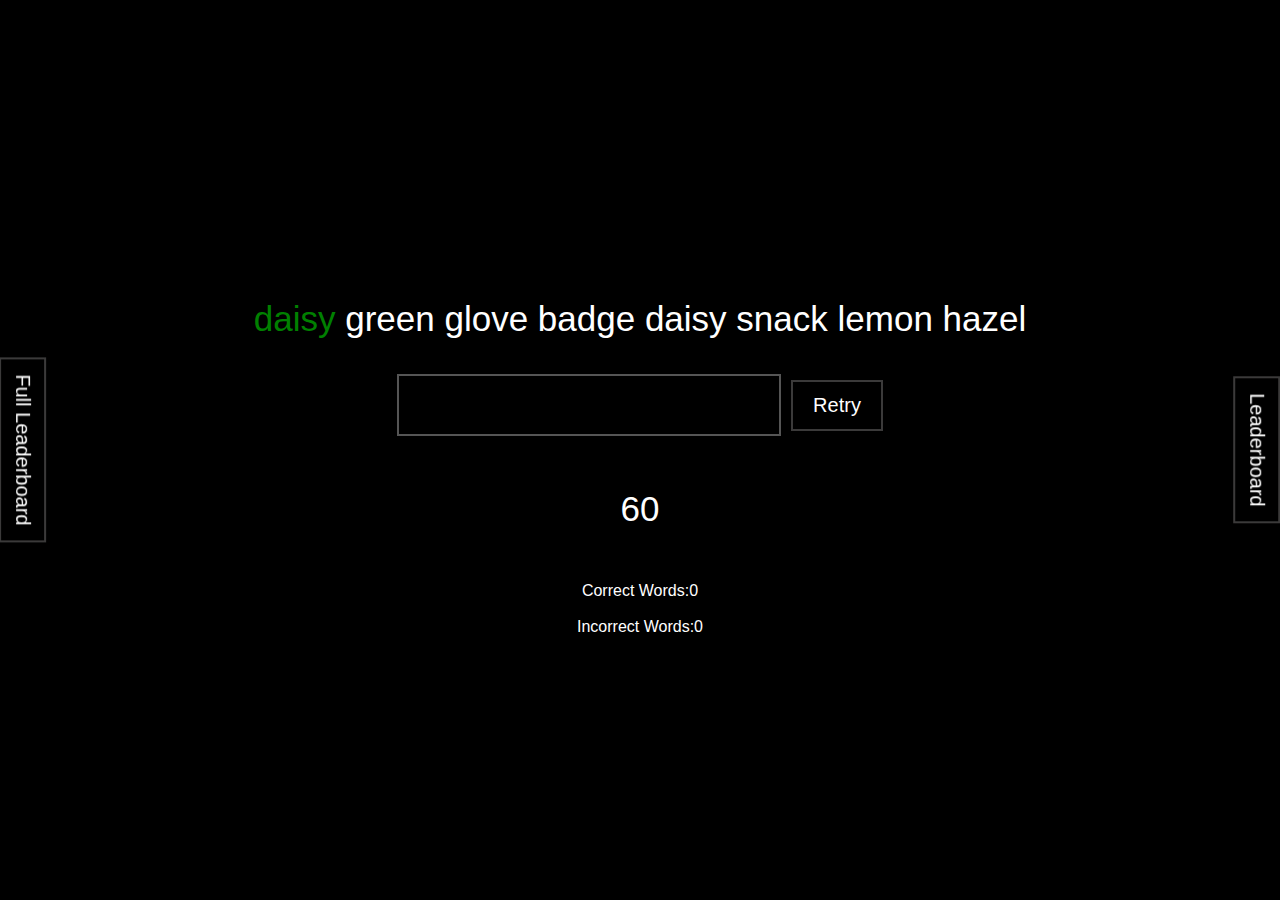
<file: index.htm>
<!DOCTYPE html><html lang="en"><head><meta charset="UTF-8"><title>Typing Test</title><link rel="stylesheet" href="styles.css"></head><body><div id="content-container"><div id="word-box" style="visibility:hidden"></div><div id="input-container"><input type="text" id="input-box" autocomplete="off" autocorrect="off" autocapitalize="off" spellcheck="false"><button id="retry-button" onclick="restartTest()">Retry</button></div><br><div id="timer">60</div><br><div>Correct Words:<span id="correct-count">0</span></div><br><div>Incorrect Words:<span id="incorrect-count">0</span></div><p id="result-text" style="display:none"></p></div><button id="toggle-leaderboard">Leaderboard</button><div id="leaderboard-container"><div id="leaderboard"></div><button id="reset-leaderboard">RESET</button></div> <button id="fullLeaderboard" onclick='window.location.href="leaderboard.htm"'>Full Leaderboard</button><script src="script.js"></script></body></html>
</file>
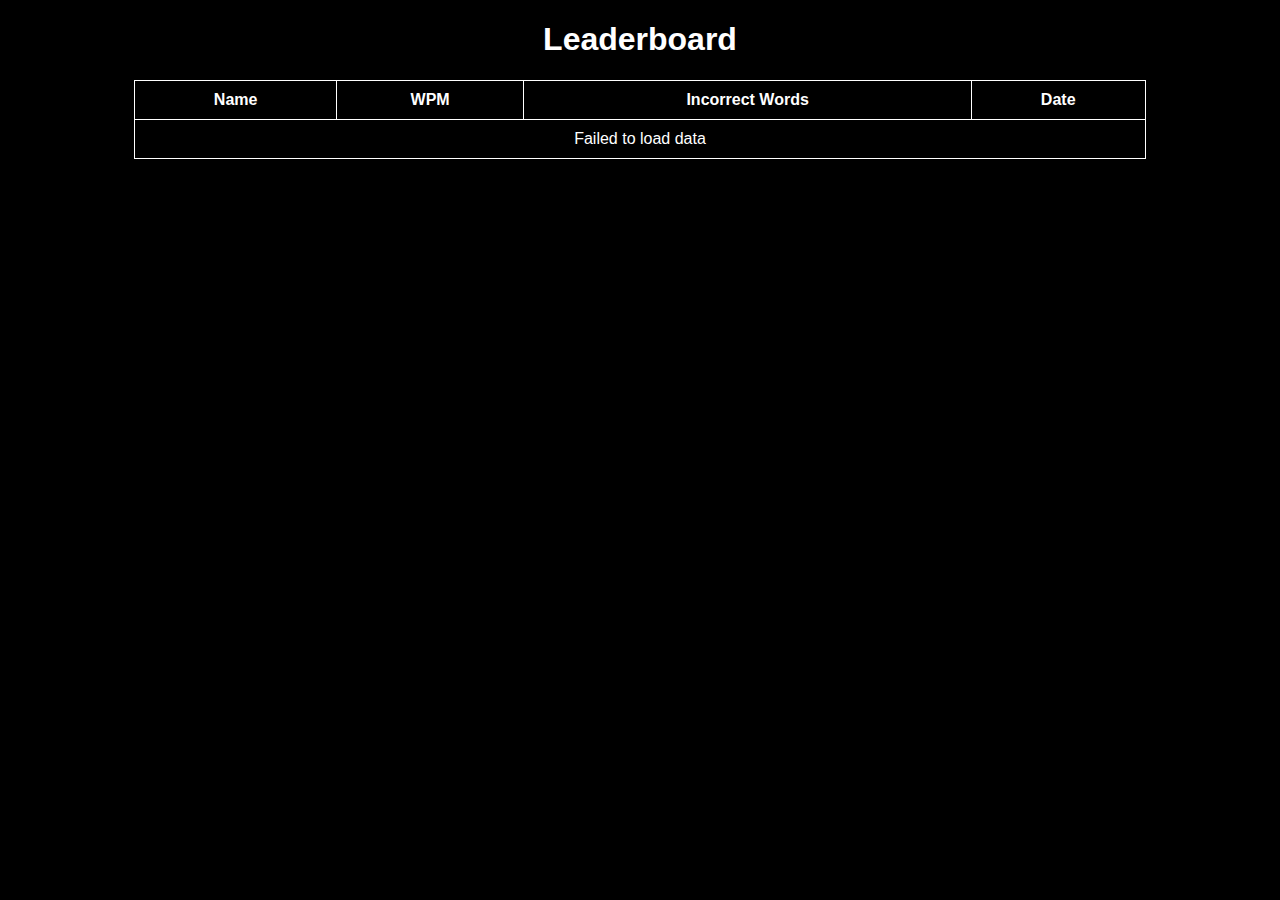
<file: leaderboard.htm>
<!DOCTYPE html>
<html lang="en">
<head>
    <meta charset="UTF-8">
    <meta name="viewport" content="width=device-width, initial-scale=1.0">
    <title>Leaderboard</title>
    <style>
        body { font-family: Arial, sans-serif; text-align: center;
             background-color: #000000; color: rgb(255, 255, 255);
            
            }
        table { width: 80%; margin: auto; border-collapse: collapse; }
        th, td { padding: 10px; border: 1px solid rgb(255, 255, 255); }
        th { background-color: #000000; color: rgb(255, 255, 255); }
    </style>
</head>
<body>
    <h1>Leaderboard</h1>
    <table>
        <thead>
            <tr>
                <th>Name</th>
                <th>WPM</th>
                <th>Incorrect Words</th>
                <th>Date</th>
            </tr>
        </thead>
        <tbody id="leaderboard-body">
            <tr><td colspan="4">Loading...</td></tr>
        </tbody>
    </table>
    
    <script>
        const sheetUrl = "https://script.google.com/macros/s/AKfycbyWFEMnXydEmTw_MnjkTHdvtpBJZtQCF4MTKGyIQvP5bMd0NMlikCCcM3NqgQwQKg_VGA/exec";
        
        async function fetchLeaderboard() {
            try {
                const response = await fetch(sheetUrl);
                const data = await response.json();
                
                const tbody = document.getElementById("leaderboard-body");
                tbody.innerHTML = "";
                
                data.forEach(entry => {
                    const row = `<tr>
                        <td>${entry.name}</td>
                        <td>${entry.wpm}</td>
                        <td>${entry.incorrect}</td>
                        <td>${new Date(entry.date).toLocaleString()}</td>
                    </tr>`;
                    tbody.innerHTML += row;
                });
            } catch (error) {
                console.error("Error fetching leaderboard:", error);
                document.getElementById("leaderboard-body").innerHTML = "<tr><td colspan='4'>Failed to load data</td></tr>";
            }
        }
        
        fetchLeaderboard();
        setInterval(fetchLeaderboard, 20000);
    </script>
</body>
</html>
</file>
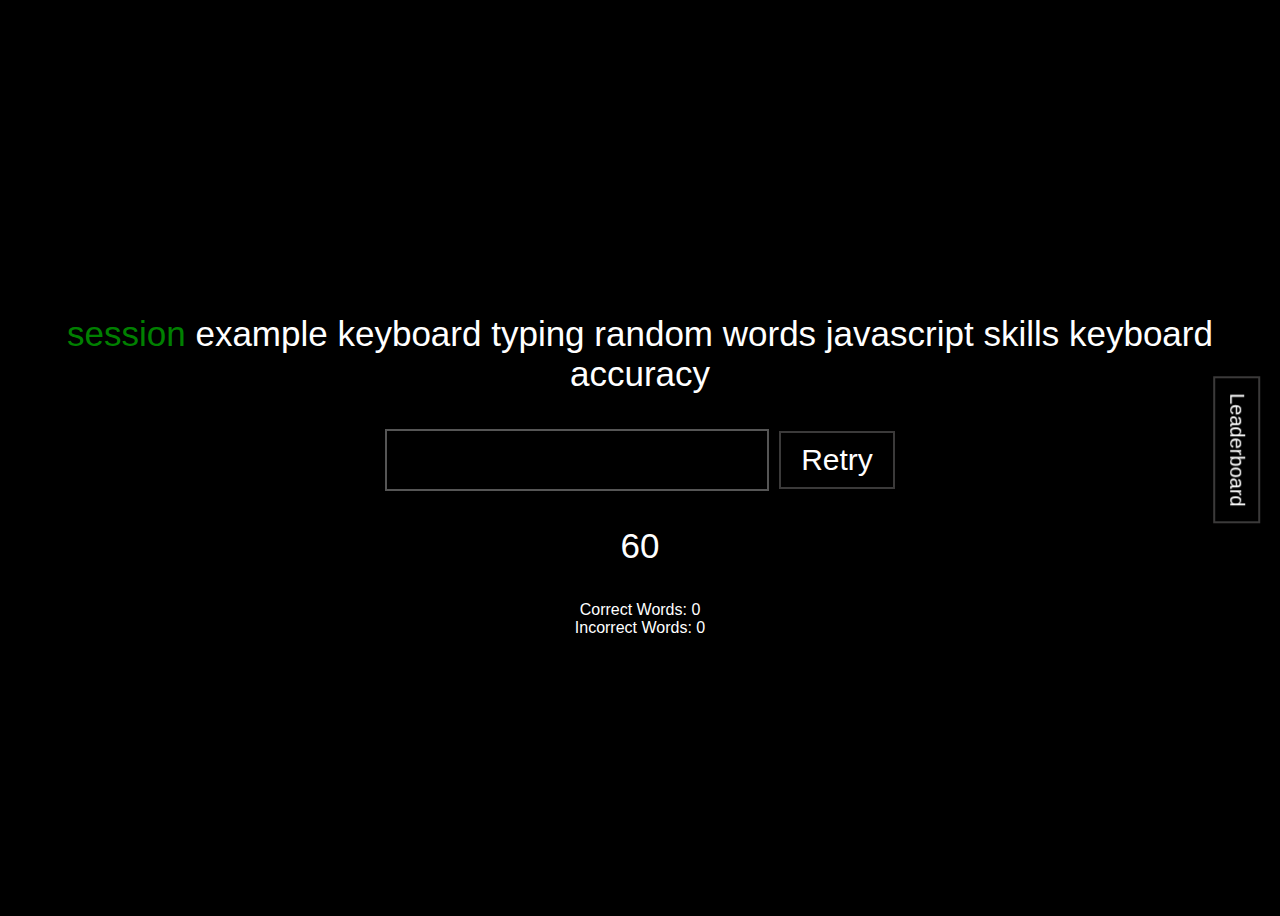
<file: typing/main.htm>
<!DOCTYPE html>
<html lang="en">
<head>
    <meta charset="UTF-8">
    <title>Typing Test</title>
    <link rel="stylesheet" href="styles.css">
</head>
<body>

    <div id="content-container">
        <div id="word-box" style="visibility: hidden;"></div>

        <div id="input-container">
            <input type="text" id="input-box" autocomplete="off" autocorrect="off" autocapitalize="off" spellcheck="false">
            <button id="retry-button" onclick="restartTest()">Retry</button>
        </div>

        <div id="timer">60</div>
        <div>Correct Words: <span id="correct-count">0</span></div>
        <div>Incorrect Words: <span id="incorrect-count">0</span></div>

        <!-- Result Paragraph (Initially Hidden) -->
        <p id="result-text" style="display: none;"></p>
    </div>

    <button id="toggle-leaderboard">Leaderboard</button>

    <div id="leaderboard-container">
        <div id="leaderboard"></div>
    </div>
    
    <script src="script.js"></script>
</body>
</html>
</file>
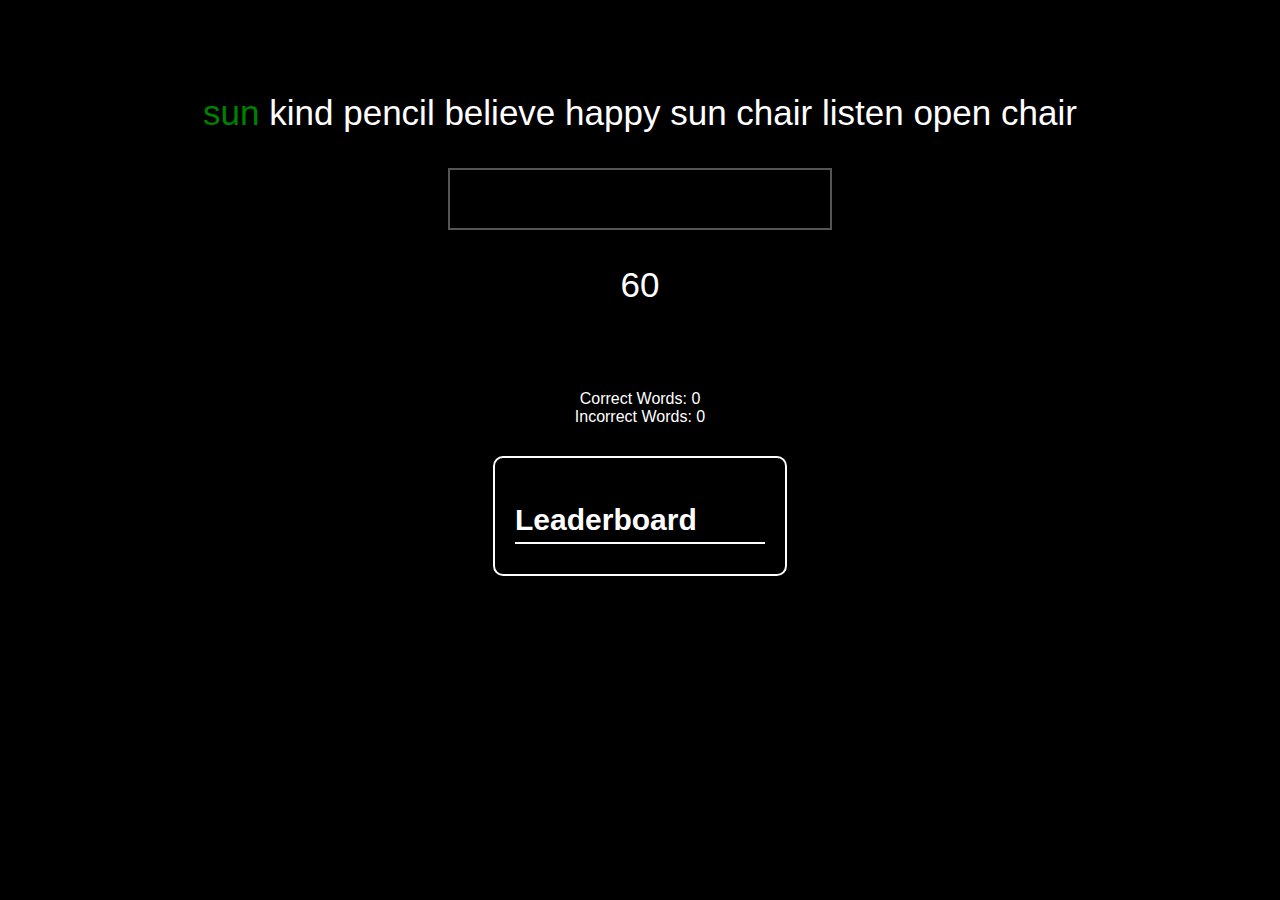
<file: Typing_Test-main/Typing_Test-main/typing/main.htm>
<!DOCTYPE html>
<html lang="en">
<head>
    <meta charset="UTF-8">
    <title>Typing Test</title>
    <link rel="stylesheet" href="styles.css">
</head>
<body>
    <div id="word-box" style="visibility: hidden;"></div>
    <input type="text" id="input-box">
    <button id="retry-button" onclick="restartTest()">Retry</button> <!-- Retry Button -->

    <div id="timer">60</div>
    <div id="results"></div>
    <div>Correct Words: <span id="correct-count">0</span></div>
    <div>Incorrect Words: <span id="incorrect-count">0</span></div>

    <!-- Leaderboard section -->
    <div id="leaderboard"></div>
    
</body>
<script src="script.js"></script>
</html>
</file>
<file: styles.css>
#results,#timer,#word-box{margin:20px;font-size:35px;padding:15px}#word-box,body{text-align:center}#input-box,#leaderboard-container,#results,#timer,body{background-color:#000;color:#fff}#fullLeaderboard,#toggle-leaderboard{position:fixed;top:50%;transform:translateY(-50%) rotate(90deg);padding:10px 15px}body{font-family:Arial,sans-serif;height:100vh;display:flex;justify-content:center;align-items:center;margin:0;overflow-x:hidden}#content-container{display:flex;flex-direction:column;align-items:center;width:100%;max-width:800px}#results,#timer{border:none}#word-box{background-color:rgba(0,0,0,0);color:#fff;width:100%;max-width:1100px;justify-content:center;align-items:center;white-space:normal;overflow-wrap:break-word}#input-box{width:350px;padding:15px;font-size:24px;border:2px solid #555;outline:0}.current-word{color:green}.incorrect{color:red}#leaderboard-container{position:fixed;right:-300px;top:50%;transform:translateY(-50%);width:250px;padding:20px;border:4px solid rgba(47,46,46,.366);border-radius:10px;transition:right .3s ease-in-out}#reset-leaderboard{display:block;margin-top:10px;padding:8px 10px;font-size:14px;background-color:#a10606;color:#fff;border:1px solid #393939;cursor:pointer;width:100%}#fullLeaderboard,#retry-button,#toggle-leaderboard{font-size:20px;background-color:#000;border:2px solid #3b3a3a;cursor:pointer;color:#fff}#leaderboard h2{border-bottom:2px solid #fff;padding-bottom:5px;margin-bottom:10px}#toggle-leaderboard{right:-50px;transition:right .3s ease-in-out}#fullLeaderboard{left:-70px}#input-container{display:flex;align-items:center;gap:10px}#retry-button{display:inline-block;padding:12px 20px}#result-text{margin-top:20px;font-size:30px;font-weight:700;color:#fff;display:none}@media (max-width:768px){#word-box{font-size:25px;max-width:90vw}#input-box{font-size:22px;width:90%;max-width:300px}#retry-button{font-size:20px;padding:12px}}
</file>
<file: typing/styles.css>
body {
    background-color: rgb(0, 0, 0);
    color: white;
    font-family: Arial, sans-serif;
    text-align: center;
    height: 100vh;
    display: flex;
    justify-content: center;
    align-items: center;
}

#content-container {
    display: flex;
    flex-direction: column;
    align-items: center;
}

#word-box, #timer, #results {
    margin: 20px;
    padding: 15px;
    font-size: 35px;
    background-color: rgb(0, 0, 0);
    color: white;
    border: none;
}

#input-box {
    width: 350px;
    padding: 15px;
    font-size: 24px;
    background-color: black;
    color: white;
    border: 2px solid #555;
    outline: none;
}

.current-word { color: green; }
.incorrect { color: red; }

#leaderboard-container {
    position: fixed;
    right: -300px;
    top: 50%;
    transform: translateY(-50%);
    width: 250px;
    background-color: black;
    color: white;
    padding: 20px;
    border: 2px solid white;
    border-radius: 10px;
    transition: right 0.3s ease-in-out;
}

#leaderboard { text-align: left; }
#leaderboard h2 {
    border-bottom: 2px solid white;
    padding-bottom: 5px;
    margin-bottom: 10px;
}

#toggle-leaderboard {
    position: fixed;
    right: -30px;
    top: 50%;
    transform: translateY(-50%) rotate(90deg);
    padding: 10px 15px;
    font-size: 20px;
    background-color: #000000;
    color: white;
    border: 2px solid rgb(59, 58, 58);
    cursor: pointer;
    transition: right 0.3s ease-in-out;
}

#input-container {
    display: flex;
    align-items: center;
    gap: 10px;
}

#retry-button {
    display: inline-block;
    padding: 10px 20px;
    font-size: 30px;
    background-color: #000000;
    color: white;
    border: 2px solid rgb(59, 58, 58);
    cursor: pointer;
}

#result-text {
    margin-top: 20px;
    font-size: 20px;
    font-weight: bold;
    color: #ffffff;
    display: none;
}
</file>
<file: Typing_Test-main/Typing_Test-main/typing/styles.css>
body {
    background-color: black; /* Entire background set to black */
    color: white; /* Text color set to white for contrast */
    font-family: Arial, sans-serif;
    text-align: center;
    padding: 50px;
}

#word-box, #timer, #results {
    margin: 20px;
    padding: 15px; /* Increased padding for better visual balance */
    font-size: 35px; /* Larger font size for enhanced readability */
    background-color: black; /* Elements blend with the background */
    color: white; /* Ensures text is visible */
    border: none; /* No border for a seamless look */
}

#input-box {
    width: 350px; /* Wider input box to accommodate larger text */
    padding: 15px;
    font-size: 24px;
    background-color: black; /* Input box blends with the background */
    color: white;
    border: 2px solid #555; /* Subtle border to identify input area */
    outline: none; /* No focus outline to maintain a clean appearance */
}

#input-box:focus {
    border-color: #777; /* Slightly lighter border on focus for visibility */
}

.current-word {
    color: green; /* Current word highlighted in green unless incorrect */
    font-weight: normal; /* Maintain normal weight for readability */
}

.incorrect {
    color: red; /* Incorrect words highlighted in red for clear feedback */
}

#retry-button {
    display: none; /* Hide initially */
    margin-left: 10px;
    padding: 10px 20px;
    font-size: 18px;
    background-color: #444;
    color: white;
    border: none;
    cursor: pointer;
}

#retry-button:hover {
    background-color: #666;
}

#leaderboard {
    margin-top: 30px;
    padding: 20px;
    font-size: 20px;
    background-color: black;
    color: white;
    border: 2px solid white; /* Added white border */
    border-radius: 10px; /* Slightly rounded edges */
    display: inline-block;
    width: 250px;
    text-align: start;
}

#leaderboard h2 {
    border-bottom: 2px solid white; /* Underline the title */
    padding-bottom: 5px;
    margin-bottom: 10px;
}
</file>
